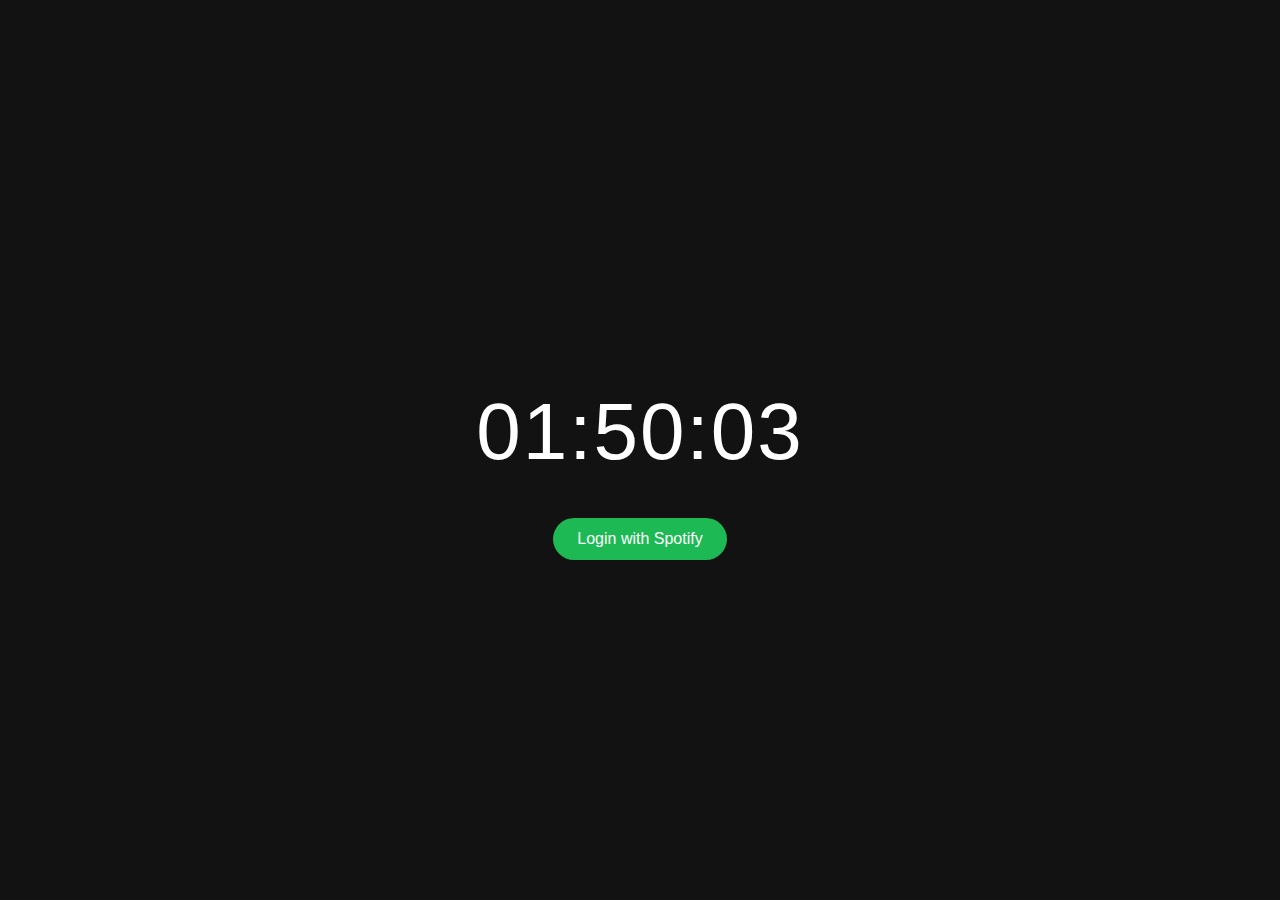
<file: index.html>
<!DOCTYPE html>
<html>
<head>
    <title>Spotify Clock</title>
    <link rel="stylesheet" href="style.css">
</head>
<body>
    <div class="container">
        <h1 id="clock">00:00:00</h1>
        <div id="auth-section">
            <button id="login-btn">Login with Spotify</button>
        </div>
        <div id="player-section" style="display:none;">
            <div class="player-controls">
                <button id="play-btn">▶ Play</button>
                <button id="prev-btn">⏮</button>
                <button id="next-btn">⏭</button>
            </div>
            <div id="now-playing">Ready to play</div>
        </div>
    </div>

    <script src="https://sdk.scdn.co/spotify-player.js"></script>
    <script src="clock.js"></script>
    <script src="login.js"></script>
    <script src="app.js"></script>
</body>
</html>
</file>
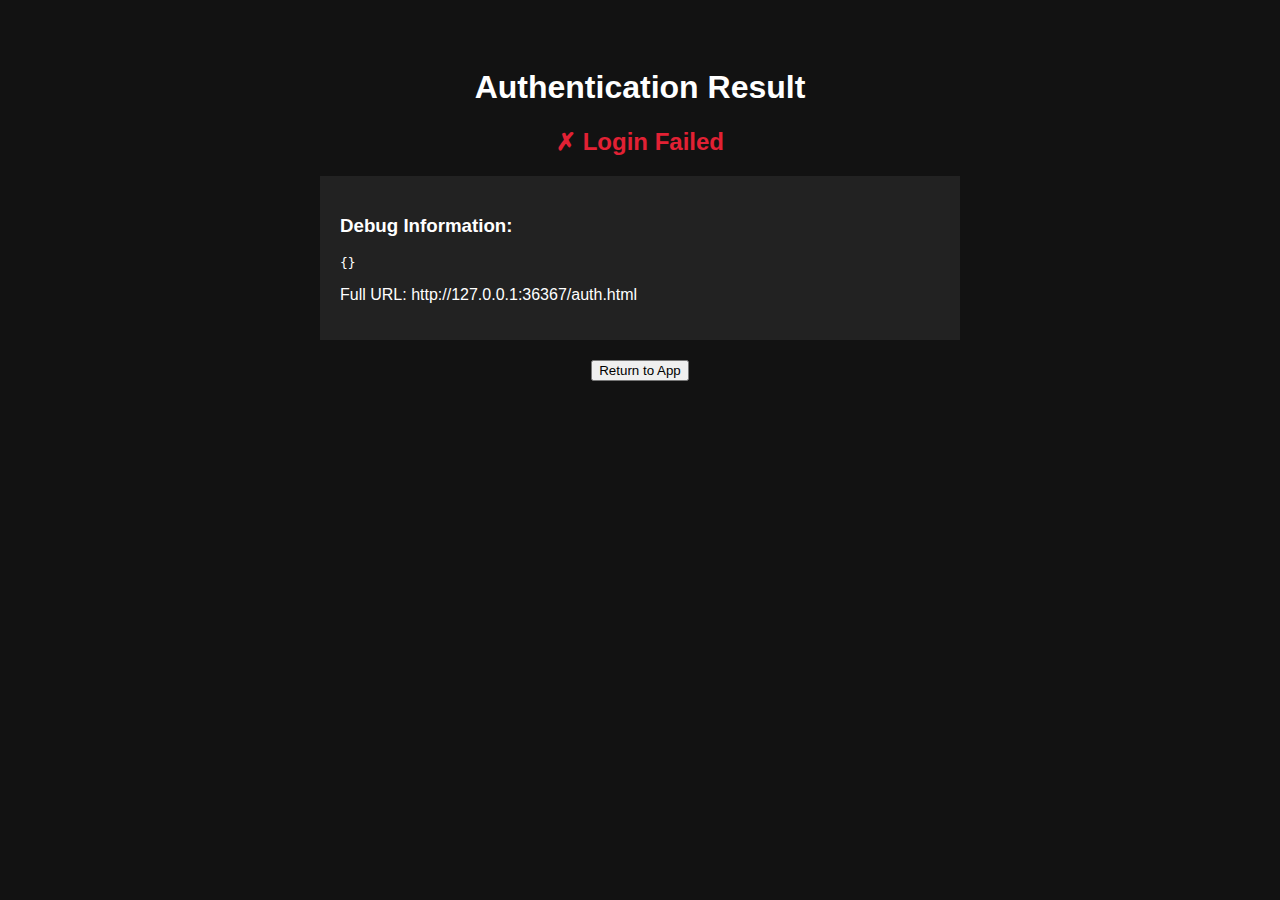
<file: auth.html>
<!DOCTYPE html>
<html>
<head>
    <title>Auth Handler</title>
    <style>
        body {
            font-family: Arial;
            padding: 40px;
            text-align: center;
            background: #121212;
            color: white;
        }
        .debug {
            background: #222;
            padding: 20px;
            margin: 20px auto;
            max-width: 600px;
            text-align: left;
        }
    </style>
</head>
<body>
    <h1>Authentication Result</h1>
    <div id="result"></div>
    <div class="debug" id="debug"></div>
    <button onclick="window.location.href='index.html'">Return to App</button>

    <script>
        // Parse URL hash
        const hash = window.location.hash.substring(1);
        const params = new URLSearchParams(hash);
        
        // Display results
        if (params.has('access_token')) {
            document.getElementById('result').innerHTML = '<h2 style="color:#1DB954">✓ Login Successful!</h2>';
            localStorage.setItem('spotify_token', params.get('access_token'));
            setTimeout(() => window.location.href = 'index.html', 1500);
        } else {
            document.getElementById('result').innerHTML = '<h2 style="color:#e22134">✗ Login Failed</h2>';
        }
        
        // Debug output
        document.getElementById('debug').innerHTML = `
            <h3>Debug Information:</h3>
            <pre>${JSON.stringify(Object.fromEntries(params), null, 2)}</pre>
            <p>Full URL: ${window.location.href}</p>
        `;
    </script>
</body>
</html>
</file>
<file: style.css>
body {
    font-family: 'Segoe UI', Tahoma, Geneva, Verdana, sans-serif;
    background: #121212;
    color: #ffffff;
    display: flex;
    justify-content: center;
    align-items: center;
    height: 100vh;
    margin: 0;
}

.container {
    text-align: center;
    width: 100%;
    max-width: 500px;
}

#clock {
    font-size: 5rem;
    margin-bottom: 2rem;
    font-weight: 300;
    letter-spacing: 2px;
}

button {
    background: #1DB954;
    color: white;
    border: none;
    border-radius: 50px;
    padding: 12px 24px;
    margin: 8px;
    font-size: 1rem;
    cursor: pointer;
    transition: all 0.3s ease;
}

button:hover {
    background: #1ed760;
    transform: scale(1.05);
}

#now-playing {
    margin-top: 20px;
    padding: 15px;
    background: rgba(255, 255, 255, 0.1);
    border-radius: 10px;
    font-size: 0.9rem;
}

.player-controls {
    display: flex;
    justify-content: center;
    margin-top: 20px;
}
</file>
